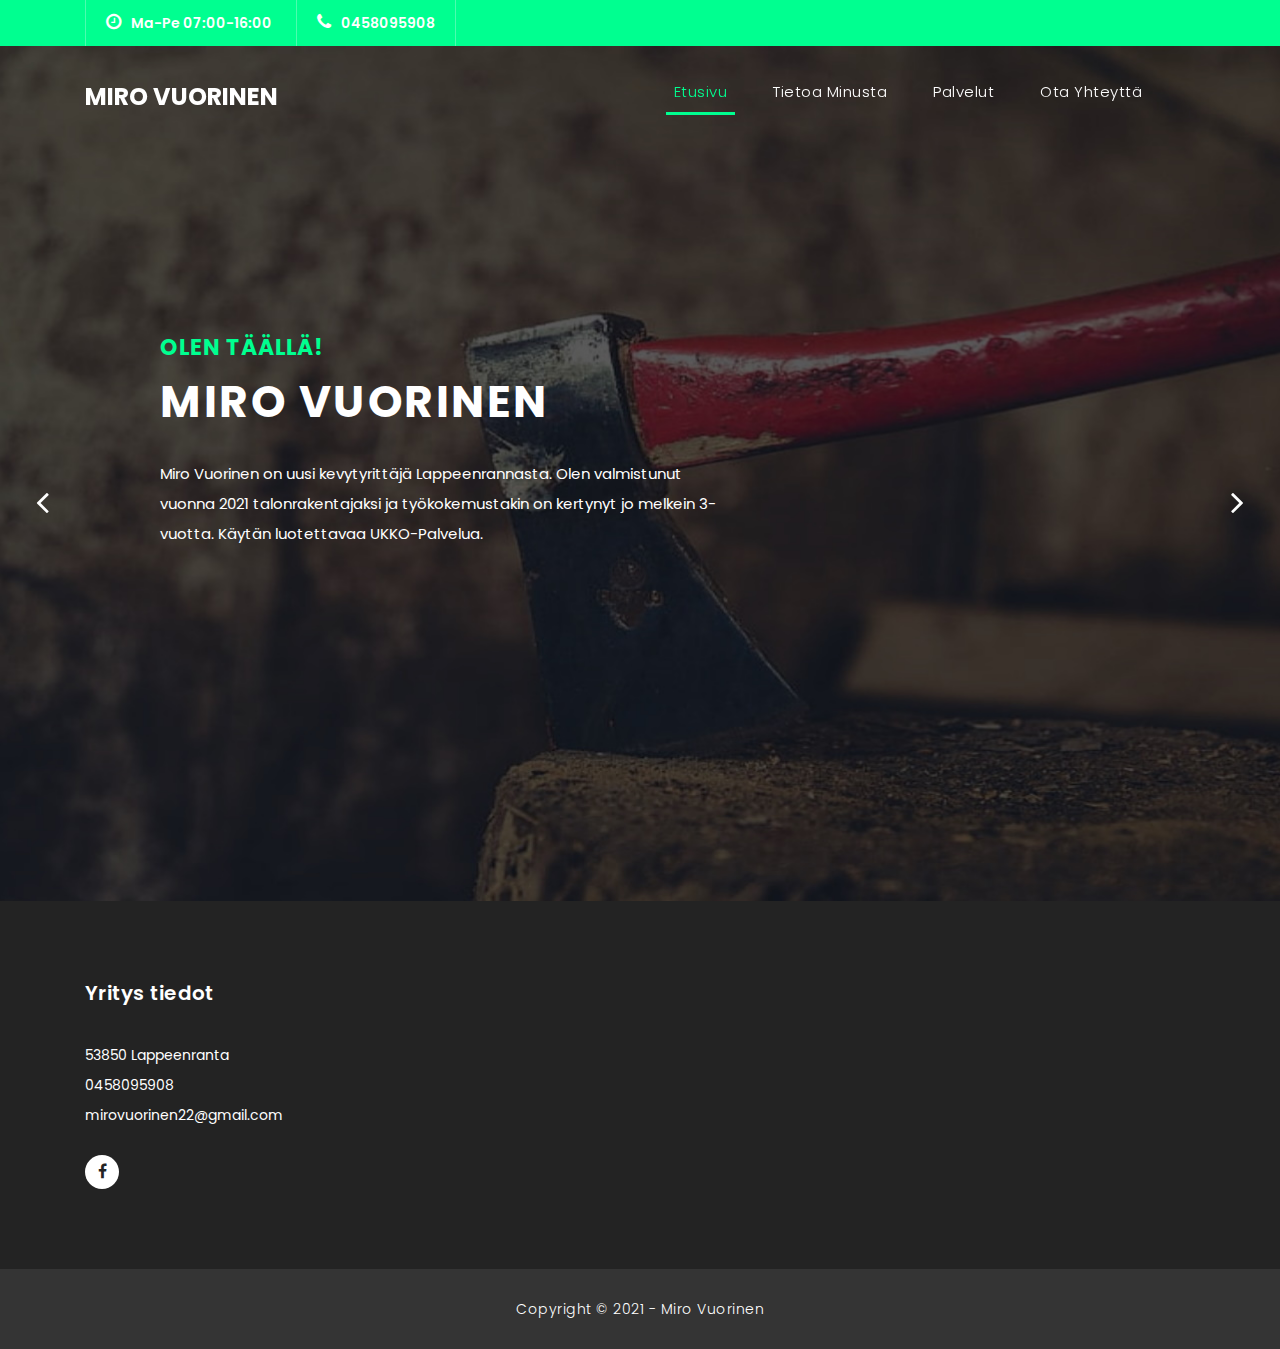
<file: index.html>
<!DOCTYPE html>
<html lang="en">

  <head>

    <meta charset="utf-8">
    <meta name="viewport" content="width=device-width, initial-scale=1, shrink-to-fit=no">
    <meta name="description" content="">
    <meta name="author" content="TemplateMo">
    <link href="https://fonts.googleapis.com/css?family=Poppins:100,200,300,400,500,600,700,800,900&display=swap" rel="stylesheet">

    <title>Miro Vuorinen</title>

    <!-- Bootstrap core CSS -->
    <link href="vendor/bootstrap/css/bootstrap.min.css" rel="stylesheet">

    <!-- Additional CSS Files -->
    <link rel="stylesheet" href="assets/css/fontawesome.css">
    <link rel="stylesheet" href="assets/css/templatemo-finance-business.css">
    <link rel="stylesheet" href="assets/css/owl.css">
<!--

Finance Business TemplateMo

https://templatemo.com/tm-545-finance-business

-->
  </head>

  <body>

    <!-- ***** Preloader Start ***** -->
    <div id="preloader">
        <div class="jumper">
            <div></div>
            <div></div>
            <div></div>
        </div>
    </div>  
    <!-- ***** Preloader End ***** -->

    <!-- Header -->
    <div class="sub-header">
      <div class="container">
        <div class="row">
          <div class="col-md-8 col-xs-12">
            <ul class="left-info">
              <li><a href="#"><i class="fa fa-clock-o"></i>Ma-Pe 07:00-16:00</a></li>
              <li><a href="#"><i class="fa fa-phone"></i>0458095908</a></li>
            </ul>
          </div>
          <div class="col-md-4">
            <ul class="right-icons">
            </ul>
          </div>
        </div>
      </div>
    </div>

    <header class="">
      <nav class="navbar navbar-expand-lg">
        <div class="container">
          <a class="navbar-brand" href="index.html"><h2>Miro Vuorinen</h2></a>
          <button class="navbar-toggler" type="button" data-toggle="collapse" data-target="#navbarResponsive" aria-controls="navbarResponsive" aria-expanded="false" aria-label="Toggle navigation">
            <span class="navbar-toggler-icon"></span>
          </button>
          <div class="collapse navbar-collapse" id="navbarResponsive">
            <ul class="navbar-nav ml-auto">
              <li class="nav-item active">
                <a class="nav-link" href="#top">Etusivu
                  <span class="sr-only">(current)</span>
                </a>
              </li>
              <li class="nav-item">
                <a class="nav-link" href="about.html">Tietoa minusta</a>
              </li>  
              <li class="nav-item">
                <a class="nav-link" href="services.html">Palvelut</a>
              </li>                          
              <li class="nav-item">
                <a class="nav-link" href="contact.html">Ota yhteyttä</a>
              </li>
              <li class="nav-item">
              </li>
            </ul>
          </div>
        </div>
      </nav>
    </header>

    <!-- Page Content -->
    <!-- Banner Starts Here -->
    <div class="main-banner header-text" id="top">
        <div class="Modern-Slider">
          <!-- Item -->
          <div class="item item-1">
            <div class="img-fill">
                <div class="text-content">
                  <h6>Olen täällä!</h6>
                  <h4>Miro Vuorinen<br> </h4>
                  <p>Miro Vuorinen on uusi kevytyrittäjä Lappeenrannasta. Olen valmistunut vuonna 2021 talonrakentajaksi ja työkokemustakin on kertynyt jo melkein 3-vuotta. Käytän luotettavaa UKKO-Palvelua.<a href="one-page.html"></a> </p>
                  <a href="contact.html" class=""></a>
                </div>
            </div>
          </div>
          <!-- // Item -->
          <!-- Item -->
          <div class="item item-2">
            <div class="img-fill">
                <div class="text-content">
                  <h6>Miten erotun?</h6>
                  <h4>Sisäilma ja laatu<br></h4>
                  <p>Minun tavoiteena on pitää rakentaminen nykyaikaisena ja sisäilmapuhtaana. Käytän asiakkaan valitsemia materiaaleja ja tarjoan kilpailukykyisen tarjouksen.</p>
                  <a href="services.html" class=""></a>
                </div>
            </div>
          </div>
          <!-- // Item -->
           <!-- Item -->
           <div class="item item-3">
            <div class="img-fill">
                <div class="text-content">
                  <h6>Minä välitän!</h6>
                  <h4>Työturvallisuus ja terveys<br> </h4>
                  <p>Pidän jokaisella työmaallamme asianmukaisia suojaimia ja pidän työturvallisuuskortit aina ajan tasalla.<a href="one-page.html"></a> </p>
                  <a href="contact.html" class=""></a>
                </div>
            </div>
          </div>
          <!-- // Item -->
        </div>
    </div>
    <!-- Banner Ends Here -->

  

    <!-- Footer Starts Here -->
    <footer>
      <div class="container">
        <div class="row">
          <div class="col-md-3 footer-item">
            <h4>Yritys tiedot</h4>
            <p>53850 Lappeenranta</p>
            <p>0458095908</p>
            <p>mirovuorinen22@gmail.com</p>
            <p></p>
            <ul class="social-icons">
              <li><a rel="nofollow" href="https://facebook.com/MiroVuorinen-105569138867379" target="_blank"><i class="fa fa-facebook"></i></a></li>
            </ul>
          </div>
          
          
                    </fieldset>
                  </div>
                </div>
              </form>
            </div>
          </div>
        </div>
      </div>
    </footer>
    
    <div class="sub-footer">
      <div class="container">
        <div class="row">
          <div class="col-md-12">
            <p>Copyright &copy; 2021
            
            -  <a rel="nofollow noopener" href="" target="_blank">Miro Vuorinen</a></p>
          </div>
        </div>
      </div>
    </div>

    <!-- Bootstrap core JavaScript -->
    <script src="vendor/jquery/jquery.min.js"></script>
    <script src="vendor/bootstrap/js/bootstrap.bundle.min.js"></script>

    <!-- Additional Scripts -->
    <script src="assets/js/custom.js"></script>
    <script src="assets/js/owl.js"></script>
    <script src="assets/js/slick.js"></script>
    <script src="assets/js/accordions.js"></script>

    <script language = "text/Javascript"> 
      cleared[0] = cleared[1] = cleared[2] = 0; //set a cleared flag for each field
      function clearField(t){                   //declaring the array outside of the
      if(! cleared[t.id]){                      // function makes it static and global
          cleared[t.id] = 1;  // you could use true and false, but that's more typing
          t.value='';         // with more chance of typos
          t.style.color='#fff';
          }
      }
    </script>

  </body>
</html>
</file>
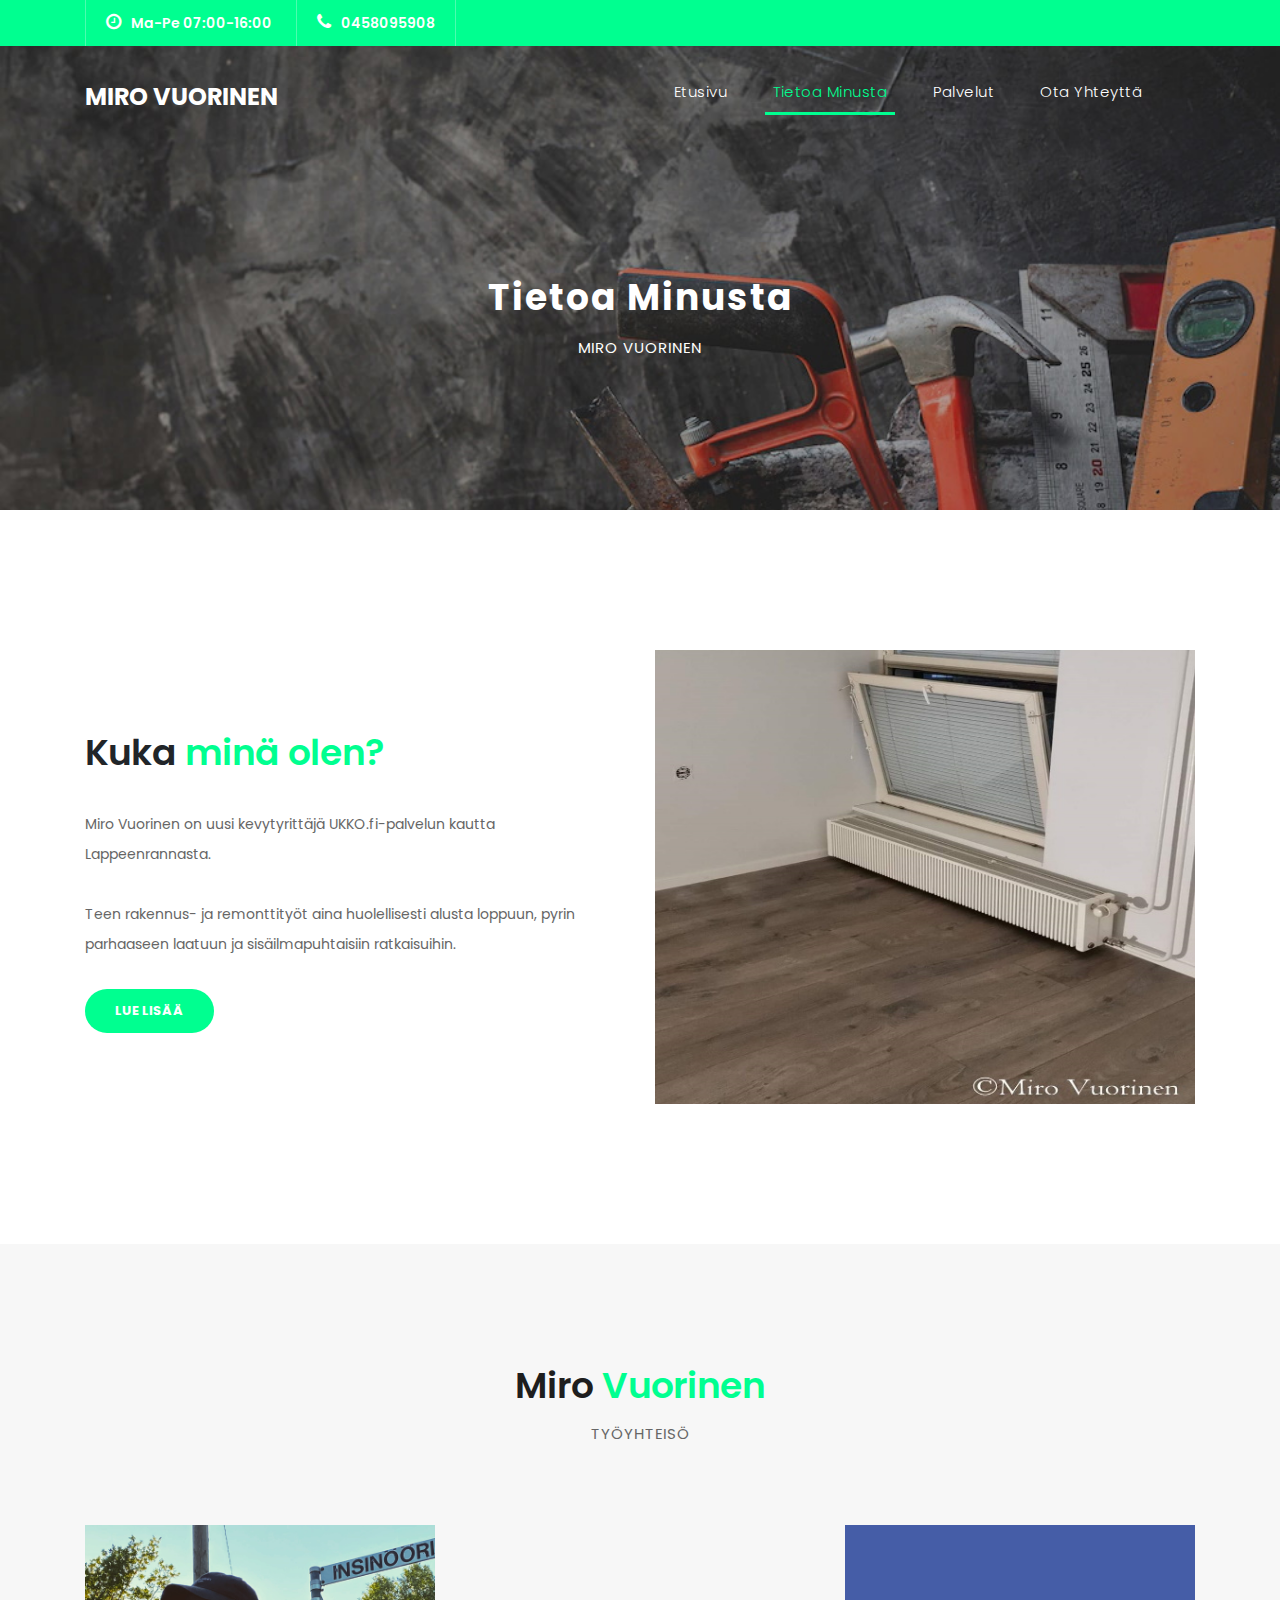
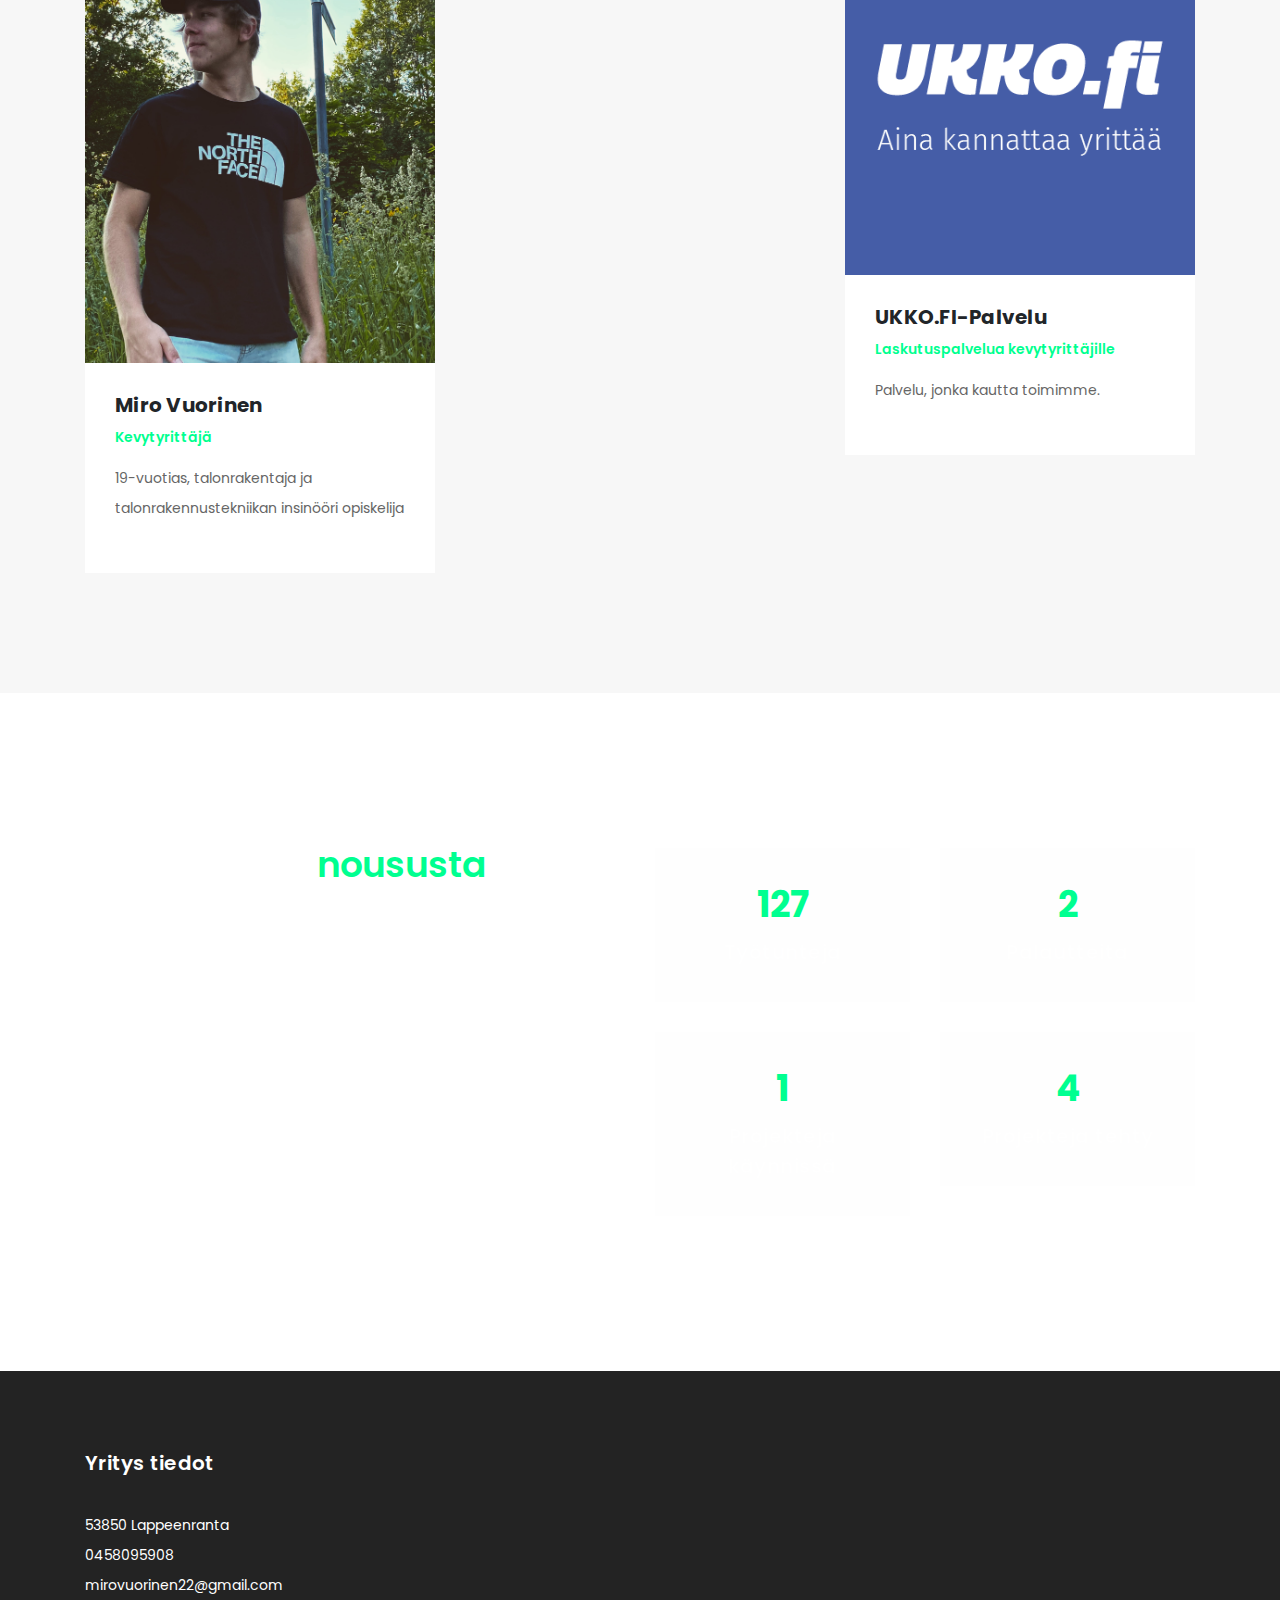
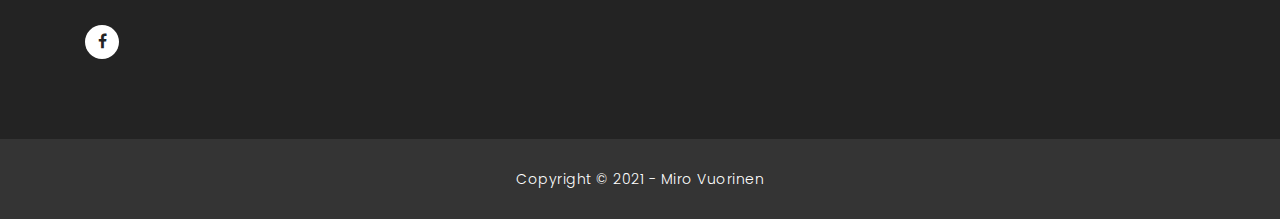
<file: about.html>
<!DOCTYPE html>
<html lang="en">

  <head>

    <meta charset="utf-8">
    <meta name="viewport" content="width=device-width, initial-scale=1, shrink-to-fit=no">
    <meta name="description" content="">
    <meta name="author" content="TemplateMo">
    <link href="https://fonts.googleapis.com/css?family=Poppins:100,200,300,400,500,600,700,800,900&display=swap" rel="stylesheet">

    <title>Miro Vuorinen</title>

    <!-- Bootstrap core CSS -->
    <link href="vendor/bootstrap/css/bootstrap.min.css" rel="stylesheet">

    <!-- Additional CSS Files -->
    <link rel="stylesheet" href="assets/css/fontawesome.css">
    <link rel="stylesheet" href="assets/css/templatemo-finance-business.css">
    <link rel="stylesheet" href="assets/css/owl.css">
<!--

Finance Business TemplateMo

https://templatemo.com/tm-545-finance-business

-->
  </head>

  <body>

    <!-- ***** Preloader Start ***** -->
    <div id="preloader">
        <div class="jumper">
            <div></div>
            <div></div>
            <div></div>
        </div>
    </div>  
    <!-- ***** Preloader End ***** -->

    <!-- Header -->
    <div class="sub-header">
      <div class="container">
        <div class="row">
          <div class="col-md-8 col-xs-12">
            <ul class="left-info">
              <li><a href="#"><i class="fa fa-clock-o"></i>Ma-Pe 07:00-16:00</a></li>
              <li><a href="#"><i class="fa fa-phone"></i>0458095908</a></li>
            </ul>
          </div>
          <div class="col-md-4">
            <ul class="right-icons">
            </ul>
          </div>
        </div>
      </div>
    </div>
    
    <header class="">
      <nav class="navbar navbar-expand-lg">
        <div class="container">
          <a class="navbar-brand" href="index.html"><h2>Miro Vuorinen</h2></a>
          <button class="navbar-toggler" type="button" data-toggle="collapse" data-target="#navbarResponsive" aria-controls="navbarResponsive" aria-expanded="false" aria-label="Toggle navigation">
            <span class="navbar-toggler-icon"></span>
          </button>
          <div class="collapse navbar-collapse" id="navbarResponsive">
            <ul class="navbar-nav ml-auto">
              <li class="nav-item">
                <a class="nav-link" href="index.html">Etusivu
                  <span class="sr-only">(current)</span>
                </a>
              </li>
              <li class="nav-item active">
                <a class="nav-link" href="about.html">Tietoa minusta</a>
              </li>
              <li class="nav-item">
                <a class="nav-link" href="services.html">Palvelut</a>
              </li>
              <li class="nav-item">
                <a class="nav-link" href="contact.html">Ota yhteyttä</a>
              </li>
              <li class="nav-item">
              </li>
            </ul>
          </div>
        </div>
      </nav>
    </header>

    <!-- Page Content -->
    <div class="page-heading header-text">
      <div class="container">
        <div class="row">
          <div class="col-md-12">
            <h1>Tietoa minusta</h1>
            <span>Miro Vuorinen</span>
          </div>
        </div>
      </div>
    </div>

    <div class="more-info about-info">
      <div class="container">
        <div class="row">
          <div class="col-md-12">
            <div class="more-info-content">
              <div class="row">
                <div class="col-md-6 align-self-center">
                  <div class="right-content">
                    <span></span>
                    <h2>Kuka <em>minä olen?</em></h2>
                    <p>Miro Vuorinen on uusi kevytyrittäjä UKKO.fi-palvelun kautta Lappeenrannasta.
                    <br><br>Teen rakennus- ja remonttityöt aina huolellisesti alusta loppuun, pyrin parhaaseen laatuun ja sisäilmapuhtaisiin ratkaisuihin.</p>
                    <a href="index.html" class="filled-button">Lue lisää</a>
                  </div>
                </div>
                <div class="col-md-6">
                  <div class="left-image">
                    <img src="assets/images/about-image.jpg" alt="">
                  </div>
                </div>
              </div>
            </div>
          </div>
        </div>
      </div>
    </div>

    <div class="team">
      <div class="container">
        <div class="row">
          <div class="col-md-12">
            <div class="section-heading">
              <h2>Miro <em>Vuorinen</em></h2>
              <span>työyhteisö</span>
            </div>
          </div>
          <div class="col-md-4">
            <div class="team-item">
              <img src="assets/images/team_01.jpg" alt="">
              <div class="down-content">
                <h4>Miro Vuorinen</h4>
                <span>Kevytyrittäjä</span>
                <p>19-vuotias, talonrakentaja ja talonrakennustekniikan insinööri opiskelija</p>
              </div>
            </div>
          </div>
          <div class="col-md-4">
            <div class="team-item">
              
            </div>
          </div>
          <div class="col-md-4">
            <div class="team-item">
              <img src="assets/images/team_03.png" alt="">
              <div class="down-content">
                <h4>UKKO.FI-Palvelu</h4>
                <span>Laskutuspalvelua kevytyrittäjille</span>
                <p>Palvelu, jonka kautta toimimme.</p>
              </div>
            </div>
          </div>
        
              </div>
            </div>
          </div>
        </div>
      </div>
    </div>

    <div class="fun-facts">
      <div class="container">
        <div class="row">
          <div class="col-md-6">
            <div class="left-content">
              <span></span>
              <h2>Tietoa yritys <em>noususta</em></h2>
              <p>Voit seurata kevytyrittäjä Miro Vuorisen nousua luvuista jota mittareista näkyy.
              <br><br></p>
              <a href="" class=""></a>
            </div>
          </div>
          <div class="col-md-6 align-self-center">
            <div class="row">
              <div class="col-md-6">
                <div class="count-area-content">
                  <div class="count-digit">127</div>
                  <div class="count-title">Työtunteja</div>
                </div>
              </div>
              <div class="col-md-6">
                <div class="count-area-content">
                  <div class="count-digit">2</div>
                  <div class="count-title">Palautteita</div>
                </div>
              </div>
              <div class="col-md-6">
                <div class="count-area-content">
                  <div class="count-digit">1</div>
                  <div class="count-title">Projekteja käynnissä</div>
                </div>
              </div>
              <div class="col-md-6">
                <div class="count-area-content">
                  <div class="count-digit">4</div>
                  <div class="count-title">Projekteja tehty</div>
                </div>
              </div>
            </div>
          </div>
        </div>
      </div>
    </div>

    

     <!-- Footer Starts Here -->
     <footer>
      <div class="container">
        <div class="row">
          <div class="col-md-3 footer-item">
            <h4>Yritys tiedot</h4>
            <p>53850 Lappeenranta</p>
            <p>0458095908</p>
            <p>mirovuorinen22@gmail.com</p>
            <p></p>
            <ul class="social-icons">
              <li><a rel="nofollow" href="https://facebook.com/MiroVuorinen-105569138867379" target="_blank"><i class="fa fa-facebook"></i></a></li>
            </ul>
          </div>
          
          
                    </fieldset>
                  </div>
                </div>
              </form>
            </div>
          </div>
        </div>
      </div>
    </footer>
    
    <div class="sub-footer">
      <div class="container">
        <div class="row">
          <div class="col-md-12">
            <p>Copyright &copy; 2021
            
            -  <a rel="nofollow noopener" href="" target="_blank">Miro Vuorinen</a></p>
          </div>
        </div>
      </div>
    </div>

    <!-- Bootstrap core JavaScript -->
    <script src="vendor/jquery/jquery.min.js"></script>
    <script src="vendor/bootstrap/js/bootstrap.bundle.min.js"></script>

    <!-- Additional Scripts -->
    <script src="assets/js/custom.js"></script>
    <script src="assets/js/owl.js"></script>
    <script src="assets/js/slick.js"></script>
    <script src="assets/js/accordions.js"></script>

    <script language = "text/Javascript"> 
      cleared[0] = cleared[1] = cleared[2] = 0; //set a cleared flag for each field
      function clearField(t){                   //declaring the array outside of the
      if(! cleared[t.id]){                      // function makes it static and global
          cleared[t.id] = 1;  // you could use true and false, but that's more typing
          t.value='';         // with more chance of typos
          t.style.color='#fff';
          }
      }
    </script>

  </body>
</html>
</file>
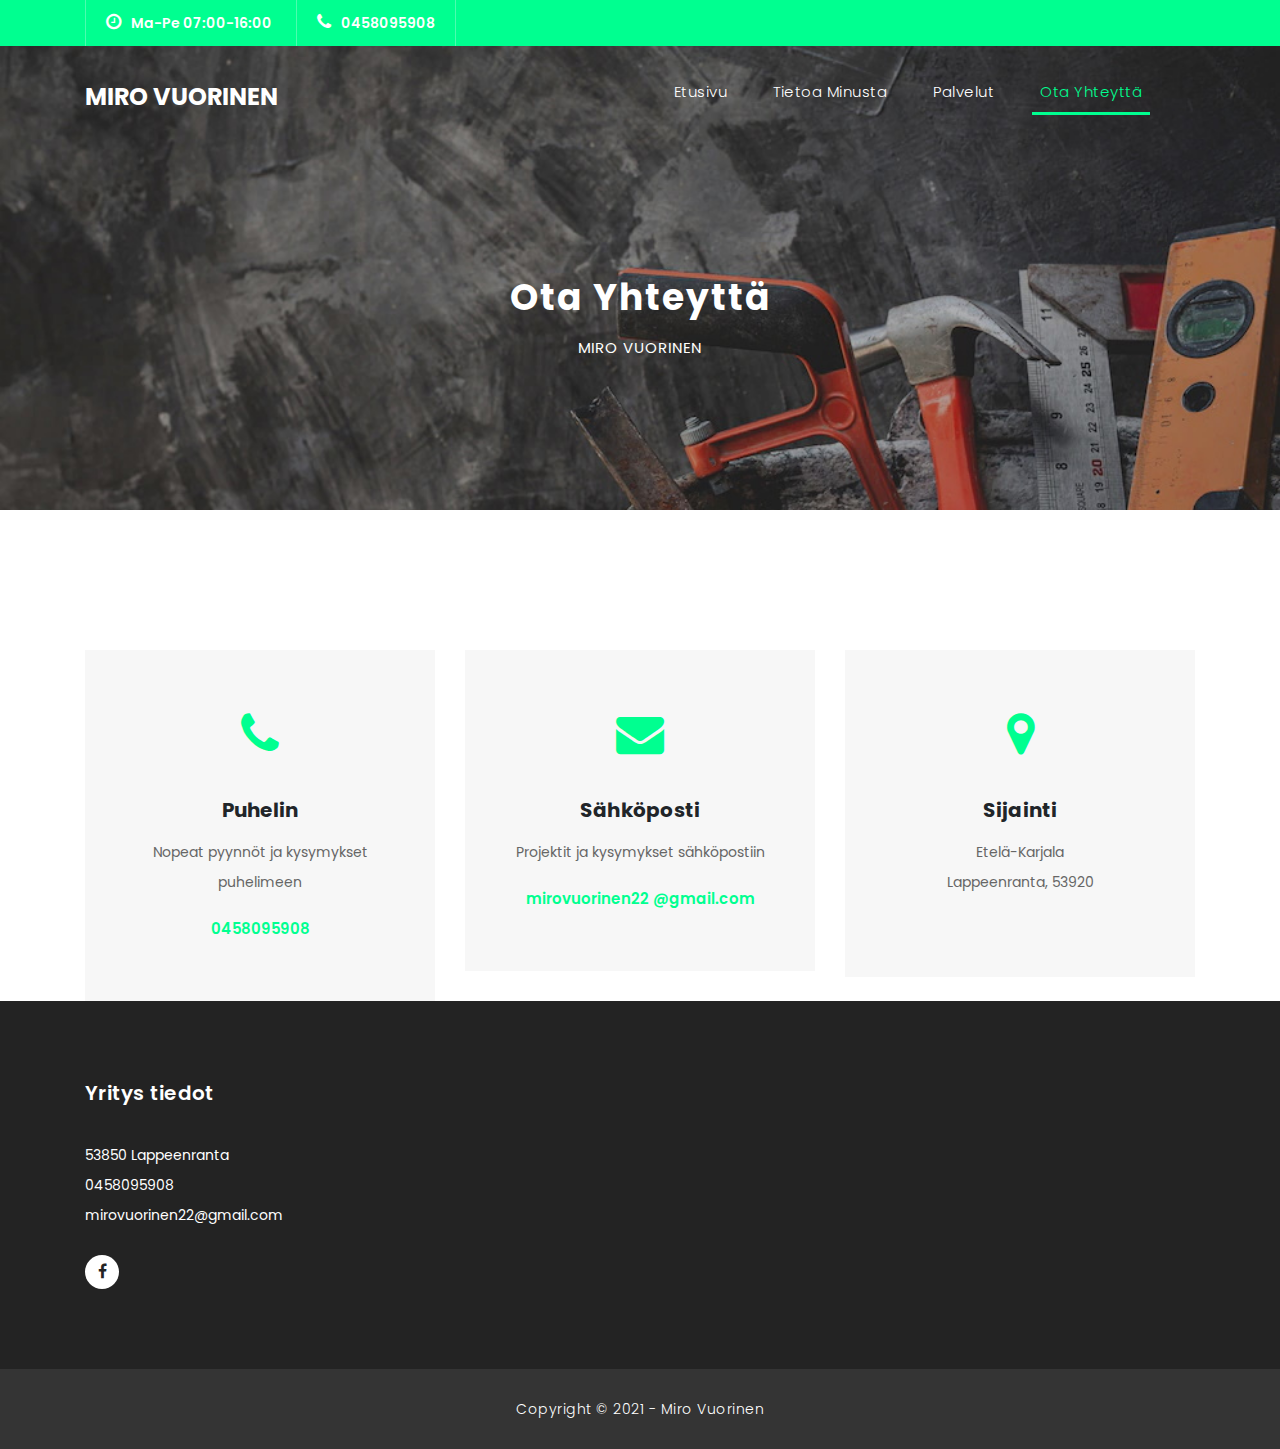
<file: contact.html>
<!DOCTYPE html>
<html lang="en">

  <head>

    <meta charset="utf-8">
    <meta name="viewport" content="width=device-width, initial-scale=1, shrink-to-fit=no">
    <meta name="description" content="">
    <meta name="author" content="TemplateMo">
    <link href="https://fonts.googleapis.com/css?family=Poppins:100,200,300,400,500,600,700,800,900&display=swap" rel="stylesheet">

    <title>Miro Vuorinen</title>

    <!-- Bootstrap core CSS -->
    <link href="vendor/bootstrap/css/bootstrap.min.css" rel="stylesheet">

    <!-- Additional CSS Files -->
    <link rel="stylesheet" href="assets/css/fontawesome.css">
    <link rel="stylesheet" href="assets/css/templatemo-finance-business.css">
    <link rel="stylesheet" href="assets/css/owl.css">
<!--

Finance Business TemplateMo

https://templatemo.com/tm-545-finance-business

-->
  </head>

  <body>

    <!-- ***** Preloader Start ***** -->
    <div id="preloader">
        <div class="jumper">
            <div></div>
            <div></div>
            <div></div>
        </div>
    </div>  
    <!-- ***** Preloader End ***** -->

    <!-- Header -->
    <div class="sub-header">
      <div class="container">
        <div class="row">
          <div class="col-md-8 col-xs-12">
            <ul class="left-info">
              <li><a href="#"><i class="fa fa-clock-o"></i>Ma-Pe 07:00-16:00</a></li>
              <li><a href="#"><i class="fa fa-phone"></i>0458095908</a></li>
            </ul>
          </div>
          <div class="col-md-4">
            <ul class="right-icons">
            </ul>
          </div>
        </div>
      </div>
    </div>
    
    <header class="">
      <nav class="navbar navbar-expand-lg">
        <div class="container">
          <a class="navbar-brand" href="index.html"><h2>Miro Vuorinen</h2></a>
          <button class="navbar-toggler" type="button" data-toggle="collapse" data-target="#navbarResponsive" aria-controls="navbarResponsive" aria-expanded="false" aria-label="Toggle navigation">
            <span class="navbar-toggler-icon"></span>
          </button>
          <div class="collapse navbar-collapse" id="navbarResponsive">
            <ul class="navbar-nav ml-auto">
              <li class="nav-item">
                <a class="nav-link" href="index.html">Etusivu
                  <span class="sr-only">(current)</span>
                </a>
              </li>
              <li class="nav-item">
                <a class="nav-link" href="about.html">Tietoa minusta</a>
              </li>
              <li class="nav-item">
                <a class="nav-link" href="services.html">Palvelut</a>
              </li>
              <li class="nav-item active">
                <a class="nav-link" href="contact.html">Ota yhteyttä</a>
              </li>
              <li class="nav-item">
              </li>
            </ul>
          </div>
        </div>
      </nav>
    </header>

    <!-- Page Content -->
    <div class="page-heading header-text">
      <div class="container">
        <div class="row">
          <div class="col-md-12">
            <h1>Ota yhteyttä</h1>
            <span>Miro Vuorinen</span>
          </div>
        </div>
      </div>
    </div>

    <div class="contact-information">
      <div class="container">
        <div class="row">
          <div class="col-md-4">
            <div class="contact-item">
              <i class="fa fa-phone"></i>
              <h4>Puhelin</h4>
              <p>Nopeat pyynnöt ja kysymykset puhelimeen</p>
              <a href="#">0458095908</a>
            </div>
          </div>
          <div class="col-md-4">
            <div class="contact-item">
              <i class="fa fa-envelope"></i>
              <h4>Sähköposti</h4>
              <p>Projektit ja kysymykset sähköpostiin</p>
              <a href="#">mirovuorinen22
                @gmail.com</a>
            </div>
          </div>
          <div class="col-md-4">
            <div class="contact-item">
              <i class="fa fa-map-marker"></i>
              <h4>Sijainti</h4>
              <p>Etelä-Karjala<br>Lappeenranta, 53920</p>
              <a href="#"></a>
            </div>
          </div>
        </div>
      </div>
    </div>

  

    <!-- Footer Starts Here -->
    <footer>
      <div class="container">
        <div class="row">
          <div class="col-md-3 footer-item">
            <h4>Yritys tiedot</h4>
            <p>53850 Lappeenranta</p>
            <p>0458095908</p>
            <p>mirovuorinen22@gmail.com</p>
            <p></p>
            <ul class="social-icons">
              <li><a rel="nofollow" href="https://facebook.com/MiroVuorinen-105569138867379" target="_blank"><i class="fa fa-facebook"></i></a></li>
            </ul>
          </div>
          
          
                    </fieldset>
                  </div>
                </div>
              </form>
            </div>
          </div>
        </div>
      </div>
    </footer>
    
    <div class="sub-footer">
      <div class="container">
        <div class="row">
          <div class="col-md-12">
            <p>Copyright &copy; 2021
            
            -  <a rel="nofollow noopener" href="" target="_blank">Miro Vuorinen</a></p>
          </div>
        </div>
      </div>
    </div>

    <!-- Bootstrap core JavaScript -->
    <script src="vendor/jquery/jquery.min.js"></script>
    <script src="vendor/bootstrap/js/bootstrap.bundle.min.js"></script>

    <!-- Additional Scripts -->
    <script src="assets/js/custom.js"></script>
    <script src="assets/js/owl.js"></script>
    <script src="assets/js/slick.js"></script>
    <script src="assets/js/accordions.js"></script>

    <script language = "text/Javascript"> 
      cleared[0] = cleared[1] = cleared[2] = 0; //set a cleared flag for each field
      function clearField(t){                   //declaring the array outside of the
      if(! cleared[t.id]){                      // function makes it static and global
          cleared[t.id] = 1;  // you could use true and false, but that's more typing
          t.value='';         // with more chance of typos
          t.style.color='#fff';
          }
      }
    </script>

  </body>
</html>
</file>
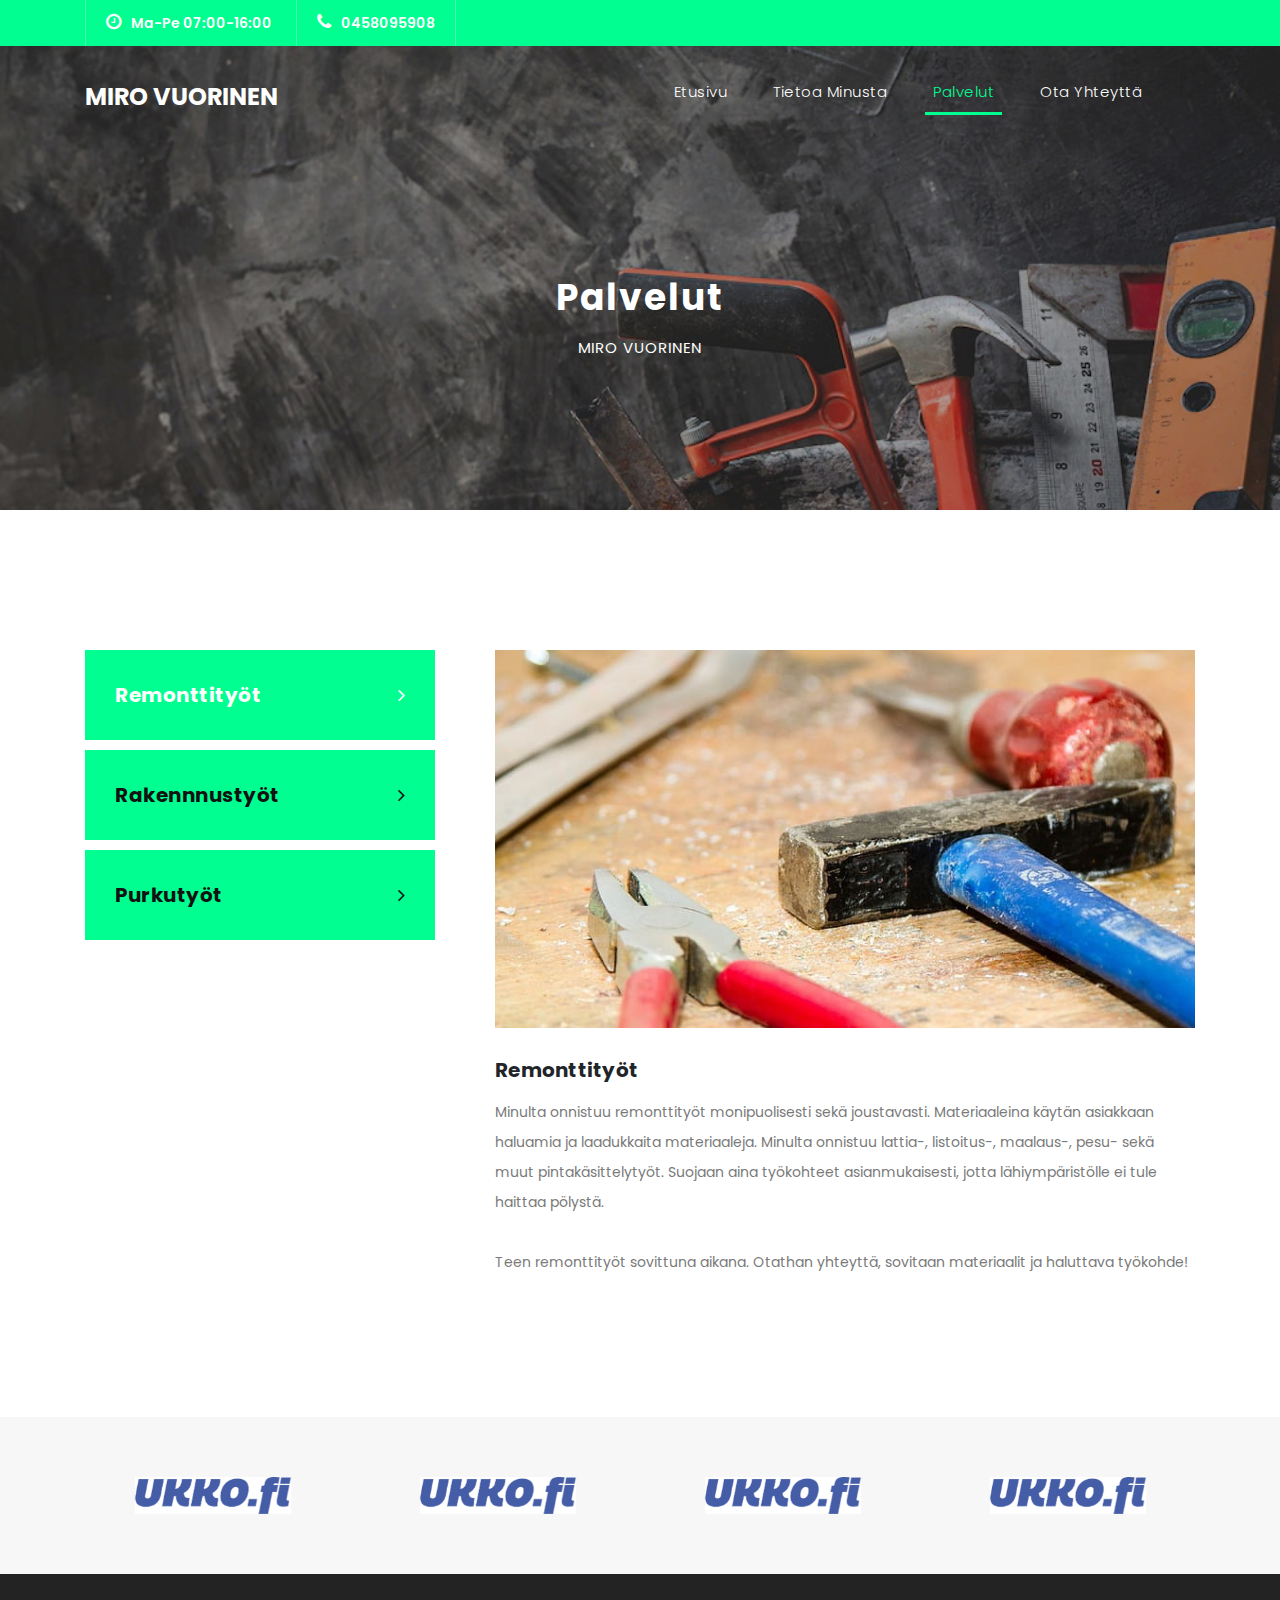
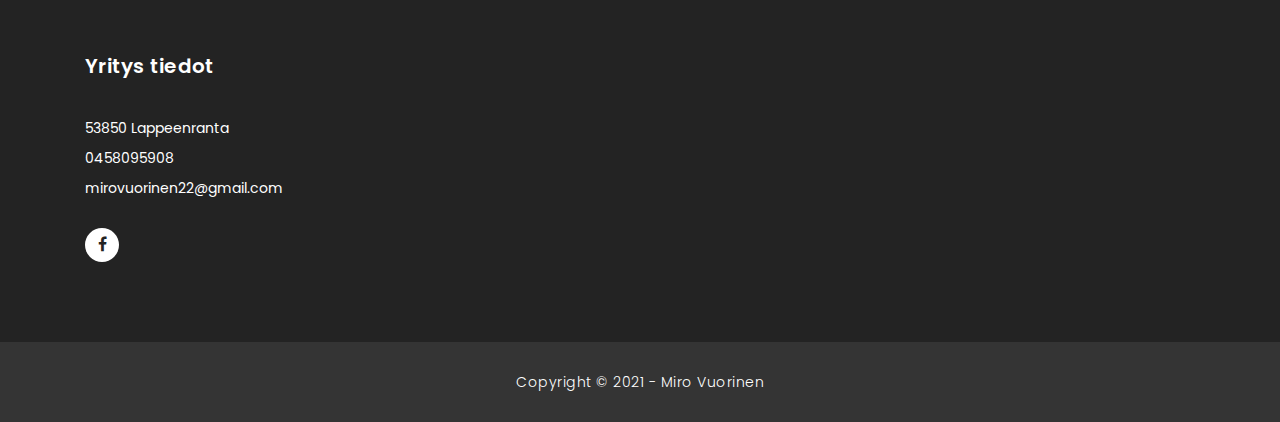
<file: services.html>
<!DOCTYPE html>
<html lang="en">

  <head>

    <meta charset="utf-8">
    <meta name="viewport" content="width=device-width, initial-scale=1, shrink-to-fit=no">
    <meta name="description" content="">
    <meta name="author" content="TemplateMo">
    <link href="https://fonts.googleapis.com/css?family=Poppins:100,200,300,400,500,600,700,800,900&display=swap" rel="stylesheet">

    <title>Miro Vuorinen</title>

    <!-- Bootstrap core CSS -->
    <link href="vendor/bootstrap/css/bootstrap.min.css" rel="stylesheet">

    <!-- Additional CSS Files -->
    <link rel="stylesheet" href="assets/css/fontawesome.css">
    <link rel="stylesheet" href="assets/css/templatemo-finance-business.css">
    <link rel="stylesheet" href="assets/css/owl.css">
<!--

Finance Business TemplateMo

https://templatemo.com/tm-545-finance-business

-->
  </head>

  <body>

    <!-- ***** Preloader Start ***** -->
    <div id="preloader">
        <div class="jumper">
            <div></div>
            <div></div>
            <div></div>
        </div>
    </div>  
    <!-- ***** Preloader End ***** -->

    <!-- Header -->
    <div class="sub-header">
      <div class="container">
        <div class="row">
          <div class="col-md-8 col-xs-12">
            <ul class="left-info">
              <li><a href="#"><i class="fa fa-clock-o"></i>Ma-Pe 07:00-16:00</a></li>
              <li><a href="#"><i class="fa fa-phone"></i>0458095908</a></li>
            </ul>
          </div>
          <div class="col-md-4">
            <ul class="right-icons">
            </ul>
          </div>
        </div>
      </div>
    </div>
    
    <header class="">
      <nav class="navbar navbar-expand-lg">
        <div class="container">
          <a class="navbar-brand" href="index.html"><h2>Miro Vuorinen</h2></a>
          <button class="navbar-toggler" type="button" data-toggle="collapse" data-target="#navbarResponsive" aria-controls="navbarResponsive" aria-expanded="false" aria-label="Toggle navigation">
            <span class="navbar-toggler-icon"></span>
          </button>
          <div class="collapse navbar-collapse" id="navbarResponsive">
            <ul class="navbar-nav ml-auto">
              <li class="nav-item">
                <a class="nav-link" href="index.html">Etusivu
                  <span class="sr-only">(current)</span>
                </a>
              </li>
              <li class="nav-item">
                <a class="nav-link" href="about.html">Tietoa minusta</a>
              </li>
              <li class="nav-item active">
                <a class="nav-link" href="services.html">Palvelut</a>
              </li>
              <li class="nav-item">
                <a class="nav-link" href="contact.html">Ota yhteyttä</a>
              </li>
              <li class="nav-item">
              </li>
            </ul>
          </div>
        </div>
      </nav>
    </header>

    <!-- Page Content -->
    <div class="page-heading header-text">
      <div class="container">
        <div class="row">
          <div class="col-md-12">
            <h1>Palvelut</h1>
            <span>Miro Vuorinen</span>
          </div>
        </div>
      </div>
    </div>

    <div class="single-services">
      <div class="container">
        <div class="row" id="tabs">
          <div class="col-md-4">
            <ul>
              <li><a href='#tabs-2'>Remonttityöt <i class="fa fa-angle-right"></i></a></li>
              <li><a href='#tabs-3'>Rakennnustyöt <i class="fa fa-angle-right"></i></a></li>
              <li><a href='#tabs-4'>Purkutyöt <i class="fa fa-angle-right"></i></a></li>
            </ul>
          </div>
          <div class="col-md-8">
            <section class='tabs-content'>
              <article id='tabs-2'>
                <img src="assets/images/single_service_02.jpg" alt="">
                <h4>Remonttityöt</h4>
                <p>Minulta onnistuu remonttityöt monipuolisesti sekä joustavasti. Materiaaleina käytän asiakkaan haluamia ja laadukkaita materiaaleja. Minulta onnistuu lattia-, listoitus-, maalaus-, pesu- sekä muut pintakäsittelytyöt. Suojaan aina työkohteet asianmukaisesti, jotta lähiympäristölle ei tule haittaa pölystä.
                <br><br>Teen remonttityöt sovittuna aikana. Otathan yhteyttä, sovitaan materiaalit ja haluttava työkohde!</p>
              </article>
              <article id='tabs-3'>
                <img src="assets/images/single_service_03.jpg" alt="">
                <h4>Rakennustyöt</h4>
                <p>Isommat rakennustyöt hoidan joustavasti asiakkaan toiveiden mukaisesti. Minulta onnistuu eristys-, väliseinä-, valutyöt, katto-, muuraus-, raudoitus-, muottityöt, ikkuna- sekä ovityöt. 
                <br><br>Otathan yhteyttä, sovitaan materiaalit ja haluttava työkohde!</p>
              </article>
              <article id='tabs-4'>
                <img src="assets/images/single_service_04.jpg" alt="">
                <h4>Purkutyöt</h4>
                <p>Puran haluamasi kohteen vaivattomasti ja turvallisesti. Suojaan jokaisen kohteen huolellisesti ennen purkutyötä, jotta lähiympäristöön ei pääse rakennuspölyjä.
                <br><br>Otathan yhteyttä, sovitaan purkukohteesta lisää.</p>
              </article>
            </section>
          </div>
        </div>
      </div>
    </div>

    <div class="partners">
      <div class="container">
        <div class="row">
          <div class="col-md-12">
            <div class="owl-partners owl-carousel">
              <div class="partner-item">
                <img src="assets/images/client-02.png" alt="">
              </div>
            </div>
          </div>
        </div>
      </div>
    </div>


    <!-- Footer Starts Here -->
    <footer>
      <div class="container">
        <div class="row">
          <div class="col-md-3 footer-item">
            <h4>Yritys tiedot</h4>
            <p>53850 Lappeenranta</p>
            <p>0458095908</p>
            <p>mirovuorinen22@gmail.com</p>
            <p></p>
            <ul class="social-icons">
              <li><a rel="nofollow" href="https://facebook.com/MiroVuorinen-105569138867379" target="_blank"><i class="fa fa-facebook"></i></a></li>
            </ul>
          </div>
          
          
                    </fieldset>
                  </div>
                </div>
              </form>
            </div>
          </div>
        </div>
      </div>
    </footer>
    
    <div class="sub-footer">
      <div class="container">
        <div class="row">
          <div class="col-md-12">
            <p>Copyright &copy; 2021
            
            -  <a rel="nofollow noopener" href="" target="_blank">Miro Vuorinen</a></p>
          </div>
        </div>
      </div>
    </div>

    <!-- Bootstrap core JavaScript -->
    <script src="vendor/jquery/jquery.min.js"></script>
    <script src="vendor/bootstrap/js/bootstrap.bundle.min.js"></script>

    <!-- Additional Scripts -->
    <script src="assets/js/custom.js"></script>
    <script src="assets/js/owl.js"></script>
    <script src="assets/js/slick.js"></script>
    <script src="assets/js/accordions.js"></script>

    <script language = "text/Javascript"> 
      cleared[0] = cleared[1] = cleared[2] = 0; //set a cleared flag for each field
      function clearField(t){                   //declaring the array outside of the
      if(! cleared[t.id]){                      // function makes it static and global
          cleared[t.id] = 1;  // you could use true and false, but that's more typing
          t.value='';         // with more chance of typos
          t.style.color='#fff';
          }
      }
    </script>

  </body>
</html>
</file>
<file: assets/css/templatemo-finance-business.css>
/* 

TemplateMo - Finance Business

https://templatemo.com/tm-545-finance-business

*/

body {
  font-family: 'Poppins', sans-serif;
  overflow-x: hidden;
  text-rendering: optimizeLegibility;
  -webkit-font-smoothing: antialiased;
  -moz-osx-font-smoothing: grayscale;
}
p {
	margin-bottom: 0px;
	font-size: 14px;
	color: #666666;
	line-height: 30px;
}
a {
	text-decoration: none!important;
}
ul {
	padding: 0;
	margin: 0;
	list-style: none;
}

h1,h2,h3,h4,h5,h6 {
	margin: 0px;
}

a.filled-button {
	background-color: #00FF90;
	color: #fff;
	font-size: 13px;
	text-transform: uppercase;
	font-weight: 700;
	padding: 12px 30px;
	border-radius: 30px;
	display: inline-block;
	transition: all 0.3s;
}

a.filled-button:hover {
	background-color: #fff;
	color: #00FF90;
}

a.border-button {
	background-color: transparent;
	color: #fff;
	border: 2px solid #fff;
	font-size: 13px;
	text-transform: uppercase;
	font-weight: 700;
	padding: 10px 28px;
	border-radius: 30px;
	display: inline-block;
	transition: all 0.3s;
}

a.border-button:hover {
	background-color: #fff;
	color: #00FF90;
}

.section-heading {
	text-align: center;
	margin-bottom: 80px;
}

.section-heading h2 {
	font-size: 36px;
	font-weight: 600;
	color: #1e1e1e;
}

.section-heading em {
	font-style: normal;
	color: #00FF90;
}

.section-heading span {
	display: block;
	margin-top: 15px;
	text-transform: uppercase;
	font-size: 15px;
	color: #666;
	letter-spacing: 1px;
}

#preloader {
  overflow: hidden;
  background: #00FF90;
  left: 0;
  right: 0;
  top: 0;
  bottom: 0;
  position: fixed;
  z-index: 9999999;
  color: #fff;
}

#preloader .jumper {
  left: 0;
  top: 0;
  right: 0;
  bottom: 0;
  display: block;
  position: absolute;
  margin: auto;
  width: 50px;
  height: 50px;
}

#preloader .jumper > div {
  background-color: #fff;
  width: 10px;
  height: 10px;
  border-radius: 100%;
  -webkit-animation-fill-mode: both;
  animation-fill-mode: both;
  position: absolute;
  opacity: 0;
  width: 50px;
  height: 50px;
  -webkit-animation: jumper 1s 0s linear infinite;
  animation: jumper 1s 0s linear infinite;
}

#preloader .jumper > div:nth-child(2) {
  -webkit-animation-delay: 0.33333s;
  animation-delay: 0.33333s;
}

#preloader .jumper > div:nth-child(3) {
  -webkit-animation-delay: 0.66666s;
  animation-delay: 0.66666s;
}

@-webkit-keyframes jumper {
  0% {
    opacity: 0;
    -webkit-transform: scale(0);
    transform: scale(0);
  }
  5% {
    opacity: 1;
  }
  100% {
    -webkit-transform: scale(1);
    transform: scale(1);
    opacity: 0;
  }
}

@keyframes jumper {
  0% {
    opacity: 0;
    -webkit-transform: scale(0);
    transform: scale(0);
  }
  5% {
    opacity: 1;
  }
  100% {
    opacity: 0;
  }
}

/* Sub Header Style */

.sub-header {
	background-color: #00FF90;
	height: 46px;
	line-height: 46px;
}

.sub-header ul li {
	display: inline-block;
}

.sub-header ul.left-info li {
	border-left: 1px solid rgba(250,250,250,0.3);
	padding: 0px 20px;
}

.sub-header ul.left-info li:last-child {
	border-right: 1px solid rgba(250,250,250,0.3);
}

.sub-header ul.left-info li i {
	margin-right: 10px;
	font-size: 18px;
}

.sub-header ul.left-info li a {
	color: #fff;
	font-size: 14px;
	font-weight: 600;
}

.sub-header ul.right-icons {
	float: right;
}

.sub-header ul.right-icons li {
	margin-right: -4px;
	width: 46px;
	display: inline-block;
	text-align: center;
	border-right: 1px solid rgba(250,250,250,0.3);
}

.sub-header ul.right-icons li:first-child {
	border-left: 1px solid rgba(250,250,250,0.3);
}

.sub-header ul.right-icons li a {
	color: #fff;
	transition: all 0.3s;
}

.sub-header ul.right-icons li a:hover {
	opacity: 0.75;
}



/* Header Style */
header {
	position: absolute;
	z-index: 99999;
	width: 100%;
	background-color: transparent!important;
	height: 80px;
	-webkit-transition: all 0.3s ease-in-out 0s;
    -moz-transition: all 0.3s ease-in-out 0s;
    -o-transition: all 0.3s ease-in-out 0s;
    transition: all 0.3s ease-in-out 0s;
}
header .navbar {
	padding: 20px 0px;
}
.background-header .navbar {
	padding: 10px 0px;
}
.background-header {
	top: 0;
	position: fixed;
	background-color: #fff!important;
	box-shadow: 0px 1px 10px rgba(0,0,0,0.1);
}
.background-header .navbar-brand h2 {
	color: #00FF90!important;
}
.background-header .navbar-nav a.nav-link {
	color: #1e1e1e!important;
}
.background-header .navbar-nav .nav-link:hover,
.background-header .navbar-nav .active>.nav-link,
.background-header .navbar-nav .nav-link.current,
.background-header .navbar-nav .nav-link.show,
.background-header .navbar-nav .show>.nav-link {
	color: #00FF90!important;
}
.navbar .navbar-brand {
	float: 	left;
	margin-top: 12px;
	outline: none;
}
.navbar .navbar-brand h2 {
	color: #fff;
	text-transform: uppercase;
	font-size: 24px;
	font-weight: 700;
	-webkit-transition: all .3s ease 0s;
    -moz-transition: all .3s ease 0s;
    -o-transition: all .3s ease 0s;
    transition: all .3s ease 0s;
}
.navbar .navbar-brand h2 em {
	font-style: normal;
	font-size: 16px;
}
#navbarResponsive {
	z-index: 999;
}
.navbar-collapse {
	text-align: center;
}
.navbar .navbar-nav .nav-item {
	margin: 0px 15px;
}
.navbar .navbar-nav a.nav-link {
	text-transform: capitalize;
	font-size: 15px;
	font-weight: 300;
	letter-spacing: 0.5px;
	color: #fff;
	transition: all 0.5s;
	margin-top: 5px;
}
.navbar .navbar-nav .nav-link:hover,
.navbar .navbar-nav .active>.nav-link,
.navbar .navbar-nav .nav-link.current,
.navbar .navbar-nav .nav-link.show,
.navbar .navbar-nav .show>.nav-link {
	color: #00FF90;
	border-bottom: 3px solid #00FF90;
}
.navbar .navbar-toggler-icon {
	background-image: none;
}
.navbar .navbar-toggler {
	border-color: #fff;
	background-color: #fff;	
	height: 36px;
	outline: none;
	border-radius: 0px;
	position: absolute;
	right: 30px;
	top: 20px;
}
.navbar .navbar-toggler-icon:after {
	content: '\f0c9';
	color: #00FF90;
	font-size: 18px;
	line-height: 26px;
	font-family: 'FontAwesome';
}



/* Banner Style */

.img-fill{
  width: 100%;
  display: block;
  overflow: hidden;
  position: relative;
  text-align: center
}

.img-fill img {
  min-height: 100%;
  min-width: 100%;
  position: relative;
  display: inline-block;
  max-width: none;
}

*,
*:before,
*:after {
  -webkit-box-sizing: border-box;
  box-sizing: border-box;
  -webkit-font-smoothing: antialiased;
  -moz-osx-font-smoothing: grayscale;
}

.Grid1k {
  padding: 0 15px;
  max-width: 1200px;
  margin: auto;
}

.blocks-box,
.slick-slider {
  margin: 0;
  padding: 0!important;
}

.slick-slide {
  float: left;
  padding: 0;
}

.Modern-Slider .item .img-fill {
	background-size: cover;
	background-position: center center;
	background-repeat: no-repeat;
	height:95vh;
}

.Modern-Slider .item-1 .img-fill {
	background-image: url(../images/slide_01.jpg);
}

.Modern-Slider .item-2 .img-fill {
	background-image: url(../images/slide_02.jpg);
}

.Modern-Slider .item-3 .img-fill {
	background-image: url(../images/slide_03.jpg);
}

.Modern-Slider .NextArrow{
  position:absolute;
  top:50%;
  right:30px;
  border:0 none;
  background-color: transparent;
  text-align:center;
  font-size: 36px;
  font-family: 'FontAwesome';
  color:#FFF;
  z-index:5;
  outline: none;
  cursor: pointer;
}

.Modern-Slider .NextArrow:before{
  content:'\f105';
}

.Modern-Slider .PrevArrow {
  position:absolute;
  top:50%;
  left:30px;
  border:0 none;
  background-color: transparent;
  text-align:center;
  font-size: 36px;
  font-family: 'FontAwesome';
  color:#FFF;
  z-index:5;
  outline: none;
  cursor: pointer;
}

.Modern-Slider .PrevArrow:before{
  content:'\f104';
}

ul.slick-dots {
  display: none!important;
}

.Modern-Slider .text-content {
	text-align: left;
  	width: 75%;
  	position: absolute;
  	top: 50%;
  	left: 50%;
  	transform: translate(-50%, -50%);
}

.Modern-Slider .item h6 {
  margin-bottom: 15px;
  font-size: 22px;
  text-transform: uppercase;
  font-weight: 700;
  letter-spacing: 1px;
  color:#00FF90;
  animation:fadeOutRight 1s both;
}

.Modern-Slider .item h4 {
  margin-bottom: 30px;
  text-transform: uppercase;
  font-size: 44px;
  font-weight: 700;
  letter-spacing: 2.5px;
  color:#FFF;
  overflow:hidden;
  animation:fadeOutLeft 1s both;
}

.Modern-Slider .item p {
	max-width: 570px;
	color: #fff;
	font-size: 15px;
	font-weight: 400;
	line-height: 30px;
	margin-bottom: 40px;
}

.Modern-Slider .item a {
  margin: 0 5px;
}

.Modern-Slider .item.slick-active h6{
  animation:fadeInDown 1s both 1s;
}

.Modern-Slider .item.slick-active h4{
  animation:fadeInLeft 1s both 1.5s;
}

.Modern-Slider .item.slick-active{
  animation:Slick-FastSwipeIn 1s both;
}

.Modern-Slider .buttons {
  position: relative;
}

.Modern-Slider {background:#000;}


/* ==== Slick Slider Css Ruls === */
.slick-slider{position:relative;display:block;-webkit-user-select:none;-moz-user-select:none;-ms-user-select:none;user-select:none;-webkit-touch-callout:none;-khtml-user-select:none;-ms-touch-action:pan-y;touch-action:pan-y;-webkit-tap-highlight-color:transparent}
.slick-list{position:relative;display:block;overflow:hidden;margin:0;padding:0}
.slick-list:focus{outline:none}.slick-list.dragging{cursor:hand}
.slick-slider .slick-track,.slick-slider .slick-list{-webkit-transform:translate3d(0,0,0);-ms-transform:translate3d(0,0,0);transform:translate3d(0,0,0)}
.slick-track{position:relative;top:0;left:0;display:block}
.slick-track:before,.slick-track:after{display:table;content:''}.slick-track:after{clear:both}
.slick-loading .slick-track{visibility:hidden}
.slick-slide{display:none;float:left /* If RTL Make This Right */ ;height:100%;min-height:1px}
.slick-slide.dragging img{pointer-events:none}
.slick-initialized .slick-slide{display:block}
.slick-loading .slick-slide{visibility:hidden}
.slick-vertical .slick-slide{display:block;height:auto;border:1px solid transparent}




/* Request Form */

.request-form {
	background-color: #00FF90;
	padding: 40px 0px;
	color: #fff;
}

.request-form h4 {
	font-size: 22px;
	font-weight: 600;
}

.request-form span {
	font-size: 15px;
	font-weight: 400;
	display: inline-block;
	margin-top: 10px;
}

.request-form a.border-button {
	margin-top: 12px;
	float: right;
}




/* Services */

.services {
	margin-top: 140px;
}

.service-item img {
	width: 100%;
	overflow: hidden;
}

.service-item .down-content {
	background-color: #f7f7f7;
	padding: 30px;
}

.service-item .down-content h4 {
	font-size: 20px;
	font-weight: 700;
	letter-spacing: 0.25px;
	margin-bottom: 15px;
}

.service-item .down-content p {
	margin-bottom: 20px;
}



/* Fun Facts */

.fun-facts {
	margin-top: 140px;
	background-image: url(../images/fun-facts-bg.jpg);
	background-position: center center;
	background-repeat: no-repeat;
	background-size: cover;
	background-attachment: fixed;
	padding: 140px 0px;
	color: #fff;
}

.fun-facts span {
	text-transform: uppercase;
	font-size: 15px;
	color: #fff;
	letter-spacing: 1px;
	margin-bottom: 10px;
	display: block;
}

.fun-facts h2 {
	font-size: 36px;
	font-weight: 600;
	margin-bottom: 35px;
}

.fun-facts em {
	font-style: normal;
	color: #00FF90;
}

.fun-facts p {
	color: #fff;
	margin-bottom: 40px;
}

.fun-facts .left-content {
	margin-right: 45px;
}

.count-area-content {
	text-align: center;
	background-color: rgba(250,250,250,0.1);
	padding: 25px 30px 35px 30px;
	margin: 15px 0px;
}

.count-digit {
    margin: 5px 0px;
    color: #00FF90;
    font-weight: 700;
    font-size: 36px;
}
.count-title {
    font-size: 20px;
    font-weight: 600;
    color: #fff;
    letter-spacing: 0.5px;
}



/* More Info */

.more-info {
	margin-top: 140px;
}

.more-info .left-image img {
	width: 100%;
	overflow: hidden;
}

.more-info .more-info-content {
	background-color: #f7f7f7;
}

.about-info .more-info-content {
	background-color: transparent;
}

.about-info .right-content {
	padding: 0px!important;
	margin-right: 30px;
}

.more-info .right-content {
	padding: 45px 45px 45px 30px;
}

.more-info .right-content span {
	text-transform: uppercase;
	font-size: 15px;
	color: #666;
	letter-spacing: 1px;
	margin-bottom: 10px;
	display: block;
}

.more-info .right-content h2 {
	font-size: 36px;
	font-weight: 600;
	margin-bottom: 35px;
}

.more-info .right-content em {
	font-style: normal;
	color: #00FF90;
}

.more-info .right-content p {
	margin-bottom: 30px;
}


/* Testimonials Style */

.about-testimonials {
	margin-top: 0px!important;
}

.testimonials {
	margin-top: 140px;
	background-color: #f7f7f7;
	padding: 140px 0px;
}
.testimonial-item .inner-content {
	text-align: center;
	background-color: #fff;	
	padding: 30px;
	border-radius: 5px;
}
.testimonial-item p {
	font-size: 14px;
	font-weight: 400;
}
.testimonial-item h4 {
	font-size: 19px;
	font-weight: 700;
	color: #1e1e1e;
	letter-spacing: 0.5px;
	margin-bottom: 0px;
}
.testimonial-item span {
	display: inline-block;
	margin-top: 8px;
	font-weight: 600;
	font-size: 14px;
	color: #00FF90;
}
.testimonial-item img {
	max-width: 60px;
	border-radius: 50%;
	margin: 25px auto 0px auto;
}




/* Call Back Style */

.callback-services {
	border-top: 1px solid #eee;
	padding-top: 140px;
}

.contact-us {
	background-color: #f7f7f7;
	padding: 140px 0px;
}

.contact-us .contact-form {
	background-color: transparent!important;
	padding: 0!important;
}

.callback-form {
	margin-top: 140px;
}

.callback-form .contact-form {
	background-color: #00FF90;
	padding: 60px;
	border-radius: 5px;
	text-align: center;
}

.callback-form .contact-form input {
	border-radius: 20px;
	height: 40px;
	line-height: 40px;
	display: inline-block;
	padding: 0px 15px;
	color: #6a6a6a;
	font-size: 13px;
	text-transform: none;
	box-shadow: none;
	border: none;
	margin-bottom: 35px;
}

.callback-form .contact-form input:focus {
	outline: none;
	box-shadow: none;
	border: none;
}

.callback-form .contact-form textarea {
	border-radius: 20px;
	height: 120px;
	max-height: 200px;
	min-height: 120px;
	display: inline-block;
	padding: 15px;
	color: #6a6a6a;
	font-size: 13px;
	text-transform: none;
	box-shadow: none;
	border: none;
	margin-bottom: 35px;
}

.callback-form .contact-form textarea:focus {
	outline: none;
	box-shadow: none;
	border: none;
}

.callback-form .contact-form ::-webkit-input-placeholder { /* Edge */
  color: #aaa;
}
.callback-form .contact-form :-ms-input-placeholder { /* Internet Explorer 10-11 */
  color: #aaa;
}
.callback-form .contact-form ::placeholder {
  color: #aaa;
}

.callback-form .contact-form button.border-button {
	background-color: transparent;
	color: #fff;
	border: 2px solid #fff;
	font-size: 13px;
	text-transform: uppercase;
	font-weight: 700;
	padding: 10px 28px;
	border-radius: 30px;
	display: inline-block;
	transition: all 0.3s;
	outline: none;
	box-shadow: none;
	text-shadow: none;
	cursor: pointer;
}

.callback-form .contact-form button.border-button:hover {
	background-color: #fff;
	color: #00FF90;
}

.contact-us .contact-form button.filled-button {
	background-color: #00FF90;
	color: #fff;
	border: none;
	font-size: 13px;
	text-transform: uppercase;
	font-weight: 700;
	padding: 12px 30px;
	border-radius: 30px;
	display: inline-block;
	transition: all 0.3s;
	outline: none;
	box-shadow: none;
	text-shadow: none;
	cursor: pointer;
}

.contact-us .contact-form button.filled-button:hover {
	background-color: #fff;
	color: #00FF90;
}



/* Partners Style */

.contact-partners {
	margin-top: -8px!important;
}

.partners {
	margin-top: 140px;
	background-color: #f7f7f7;
	padding: 60px 0px;
}

.partners .owl-item {
	text-align: center;
	cursor: pointer;
}

.partners .partner-item img {
	max-width: 156px;
	margin: auto;
}



/* Footer Style */

footer {
	background-color: #232323;
	padding: 80px 0px;
	color: #fff;
}

footer h4 {
	color: #fff;
	font-size: 20px;
	font-weight: 600;
	letter-spacing: 0.25px;
	margin-bottom: 35px;
}
footer p {
	color: #fff;
}

footer ul.social-icons {
	margin-top: 25px;
}

footer ul.social-icons li {
	display: inline-block;
	margin-right: 5px;
}

footer ul.social-icons li:last-child {
	margin-right: 0px;
}

footer ul.social-icons li a {
	width: 34px;
	height: 34px;
	display: inline-block;
	line-height: 34px;
	text-align: center;
	background-color: #fff;
	color: #232323;
	border-radius: 50%;
	transition: all 0.3s;
}

footer ul.social-icons li a:hover {
	background-color: #00FF90;
}

footer ul.menu-list li {
	margin-bottom: 13px;
}

footer ul.menu-list li:last-child {
	margin-bottom: 0px;
}

footer ul.menu-list li a {
	font-size: 14px;
	color: #fff;
	transition: all 0.3s;
}

footer ul.menu-list li a:hover {
	color: #00FF90;
}

footer .contact-form input {
	border-radius: 20px;
	height: 40px;
	line-height: 40px;
	display: inline-block;
	padding: 0px 15px;
	color: #aaa!important;
	background-color: #343434;
	font-size: 13px;
	text-transform: none;
	box-shadow: none;
	border: none;
	margin-bottom: 15px;
}

footer .contact-form input:focus {
	outline: none;
	box-shadow: none;
	border: none;
	background-color: #343434;
}

footer .contact-form textarea {
	border-radius: 20px;
	height: 120px;
	max-height: 200px;
	min-height: 120px;
	display: inline-block;
	padding: 15px;
	color: #aaa!important;
	background-color: #343434;
	font-size: 13px;
	text-transform: none;
	box-shadow: none;
	border: none;
	margin-bottom: 15px;
}

footer .contact-form textarea:focus {
	outline: none;
	box-shadow: none;
	border: none;
	background-color: #343434;
}

footer .contact-form ::-webkit-input-placeholder { /* Edge */
  color: #aaa;
}
footer .contact-form :-ms-input-placeholder { /* Internet Explorer 10-11 */
  color: #aaa;
}
footer .contact-form ::placeholder {
  color: #aaa;
}

footer .contact-form button.filled-button {
	background-color: transparent;
	color: #fff;
	background-color: #00FF90;
	border: none;
	font-size: 13px;
	text-transform: uppercase;
	font-weight: 700;
	padding: 12px 30px;
	border-radius: 30px;
	display: inline-block;
	transition: all 0.3s;
	outline: none;
	box-shadow: none;
	text-shadow: none;
	cursor: pointer;
}

footer .contact-form button.filled-button:hover {
	background-color: #fff;
	color: #00FF90;
}



/* Sub-footer Style */

.sub-footer {
	background-color: #343434;
	text-align: center;
	padding: 25px 0px;
}

.sub-footer p {
	color: #fff;
	font-weight: 300;
	letter-spacing: 0.5px;
}

.sub-footer a {
	color: #fff;
}


.page-heading {
	text-align: center;
	background-image: url(../images/page-heading-bg.jpg);
	background-position: center center;
	background-repeat: no-repeat;
	background-size: cover;
	padding: 230px 0px 150px 0px;
	color: #fff;
}

.page-heading h1 {
	text-transform: capitalize;
	font-size: 36px;
	font-weight: 700;
	letter-spacing: 2px;
	margin-bottom: 18px;
}

.page-heading span {
	font-size: 15px;
	text-transform: uppercase;
	letter-spacing: 1px;
	color: #fff;
	display: block;
}


/* team */

.team {
	background-color: #f7f7f7;
	margin-top: 140px;
	margin-bottom: -140px;
	padding: 120px 0px;
}

.team-item img {
	width: 100%;
	overflow: hidden;
}

.team-item .down-content {
	background-color: #fff;
	padding: 30px;
}

.team-item .down-content h4 {
	font-size: 20px;
	font-weight: 700;
	letter-spacing: 0.25px;
	margin-bottom: 10px;
}

.team-item .down-content span {
	color: #00FF90;
	font-weight: 600;
	font-size: 14px;
	display: block;
	margin-bottom: 15px;
}

.team-item .down-content p {
	margin-bottom: 20px;
}


/* Single Service */

.single-services {
	margin-top: 140px;
}

#tabs ul {
  margin: 0;
  padding: 0;
}
#tabs ul li {
  margin-bottom: 10px;
  display: inline-block;
  width: 100%;
}
#tabs ul li:last-child {
  margin-bottom: 0px;
}
#tabs ul li a {
	text-transform: capitalize;
	width: 100%;
	padding: 30px 30px;
	display: inline-block;
	background-color: #00FF90;
  	font-size: 20px;
  	color: #121212;
  	letter-spacing: 0.5px;
  	font-weight: 700;
  	transition: all 0.3s;
}
#tabs ul li a i {
	float: right;
	margin-top: 5px;
}
#tabs ul .ui-tabs-active span {
  background: #faf5b2;
  border: #faf5b2;
  line-height: 90px;
  border-bottom: none;
}
#tabs ul .ui-tabs-active a {
  color: #fff;
}
#tabs ul .ui-tabs-active span {
  color: #1e1e1e;
}
.tabs-content {
	margin-left: 30px;
  text-align: left;
  display: inline-block;
  transition: all 0.3s;
}
.tabs-content img {
	max-width: 100%;
	overflow: hidden;
}
.tabs-content h4 {
	font-size: 20px;
	font-weight: 700;
	letter-spacing: 0.25px;
	margin-bottom: 15px;
	margin-top: 30px;
}
.tabs-content p {
  font-size: 14px;
  color: #7a7a7a;
  margin-bottom: 0px;
}



/* Contact Information */

.contact-information {
	margin-top: 140px;
}

.contact-information .contact-item {
	padding: 60px 30px;
	background-color: #f7f7f7;
	text-align: center;
}

.contact-information .contact-item i {
	color: #00FF90;
	font-size: 48px;
	margin-bottom: 40px;
}

.contact-information .contact-item h4 {
	font-size: 20px;
	font-weight: 700;
	letter-spacing: 0.25px;
	margin-bottom: 15px;
}

.contact-information .contact-item p {
	margin-bottom: 20px;
}

.contact-information .contact-item a {
	font-weight: 600;
	color: #00FF90;
	font-size: 15px;
}




/* Responsive Style */
@media (max-width: 768px) {
	.sub-header {
		display: none;
	}
	.Modern-Slider .item h6 {
	  margin-bottom: 15px;
	  font-size: 18px;
	}
	.Modern-Slider .item h4 {
	  margin-bottom: 25px;
	  font-size: 28px;
	  line-height: 36px;
	  letter-spacing: 1px;
	}
	.Modern-Slider .item p {
		max-width: 570px;
		line-height: 25px;
		margin-bottom: 30px;
	}
	.Modern-Slider .NextArrow{
	  right:5px;
	}
	.Modern-Slider .PrevArrow {
	  left:5px;
	}
	.request-form {
		text-align: center;
	}
	.request-form a.border-button {
		float: none;
		margin-top: 30px;
	}
	.services .service-item {
		margin-bottom: 30px;
	}
	.fun-facts .left-content {
		margin-right: 0px;
		margin-bottom: 30px;
	}
	.more-info .right-content  {
		padding: 30px;
	}
	footer {
		padding: 80px 0px 20px 0px;
	}
	footer .footer-item {
		border-bottom: 1px solid #343434;
		margin-bottom: 30px;
		padding-bottom: 30px;
	}
	footer .last-item {
		border-bottom: none;
	}
	.about-info .right-content {
		margin-right: 0px;
		margin-bottom: 30px;
	}
	.team .team-item {
		margin-bottom: 30px;
	}
	.tabs-content {
		margin-left: 0px;
		margin-top: 30px;
	}
	.contact-item {
		margin-bottom: 30px;
	}
}

@media (max-width: 992px) {
	.navbar .navbar-brand {
		position: absolute;
		left: 30px;
		top: 10px;
	}
	.navbar .navbar-brand {
		width: auto;
	}
	.navbar:after {
		display: none;
	}
	#navbarResponsive {
	    z-index: 99999;
	    position: absolute;
	    top: 80px;
	    left: 0;
	    width: 100%;
	    text-align: center;
	    background-color: #fff;
	    box-shadow: 0px 10px 10px rgba(0,0,0,0.1);
	}
	.navbar .navbar-nav .nav-item {
		border-bottom: 1px solid #eee;
	}
	.navbar .navbar-nav .nav-item:last-child {
		border-bottom: none;
	}
	.navbar .navbar-nav a.nav-link {
		padding: 15px 0px;
		color: #1e1e1e!important;
	}
	.navbar .navbar-nav .nav-link:hover,
	.navbar .navbar-nav .active>.nav-link,
	.navbar .navbar-nav .nav-link.current,
	.navbar .navbar-nav .nav-link.show,
	.navbar .navbar-nav .show>.nav-link {
		color: #00FF90!important;
		border-bottom: none!important;
	}
}
</file>
